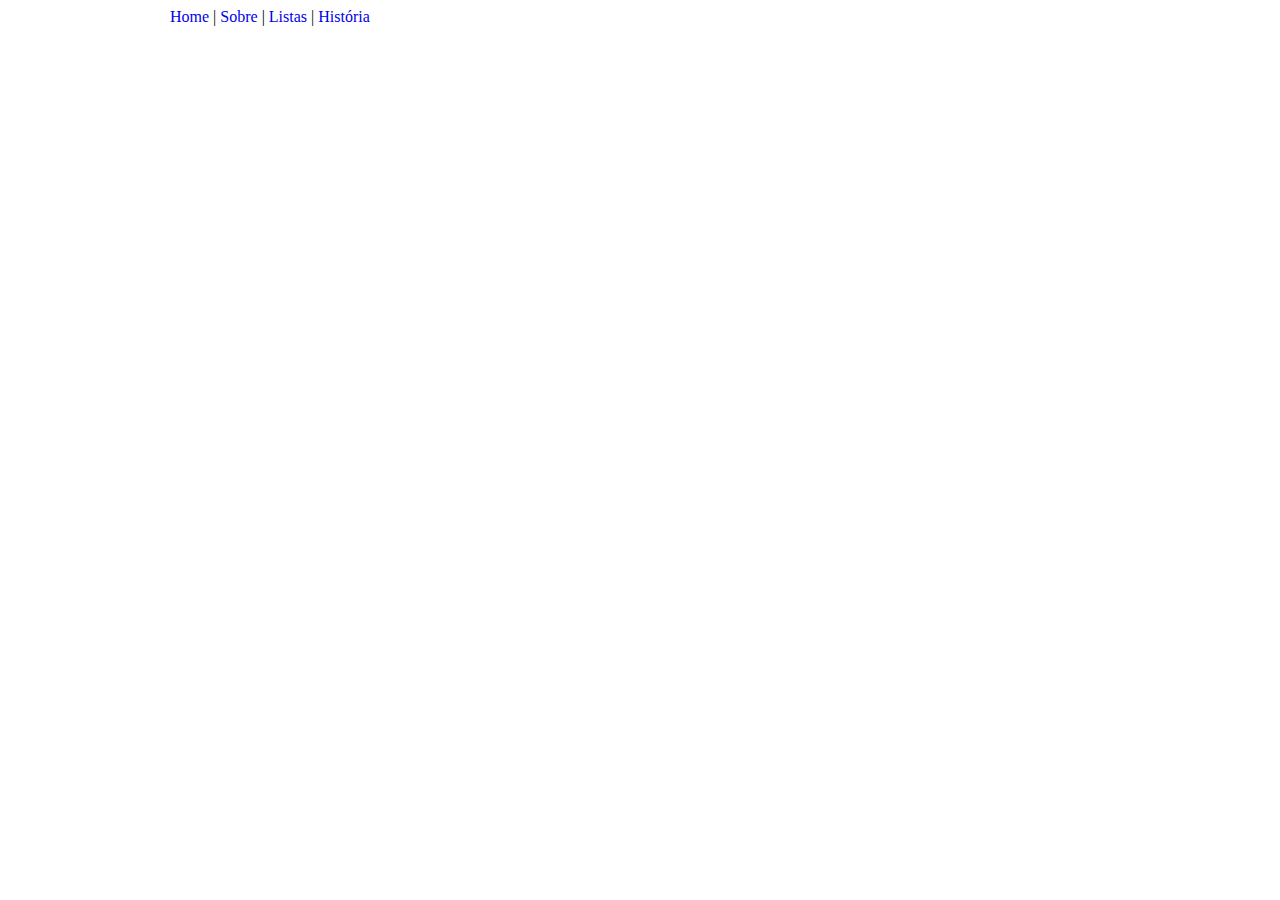
<file: index.html>
<!DOCTYPE html>
<html lang="en">
    <head>
        <meta charset="UTF-8">
        <meta http-equiv="X-UA-Compatible" content="IE=edge">
        <meta name="viewport" content="width=device-width, initial-scale=1.0">
        <title>MusicDot | Home</title>
        <style>
            a {
                text-decoration: none;
            }

            body {
                margin-left: auto;
                margin-right: auto;
                width: 940px;
            }
        </style>
    </head>
    <body>
        <!--Adicionando bookmark direto para a história encontrada na página sobre!-->
        <div>
            <a href="./index.html"> Home </a> | <a href="./sobre.html"> Sobre </a> | <a href="./listas.html"> Listas </a> | <a href="./sobre.html#historia">História</a>
        </div>
        
    </body>
</html>
</file>
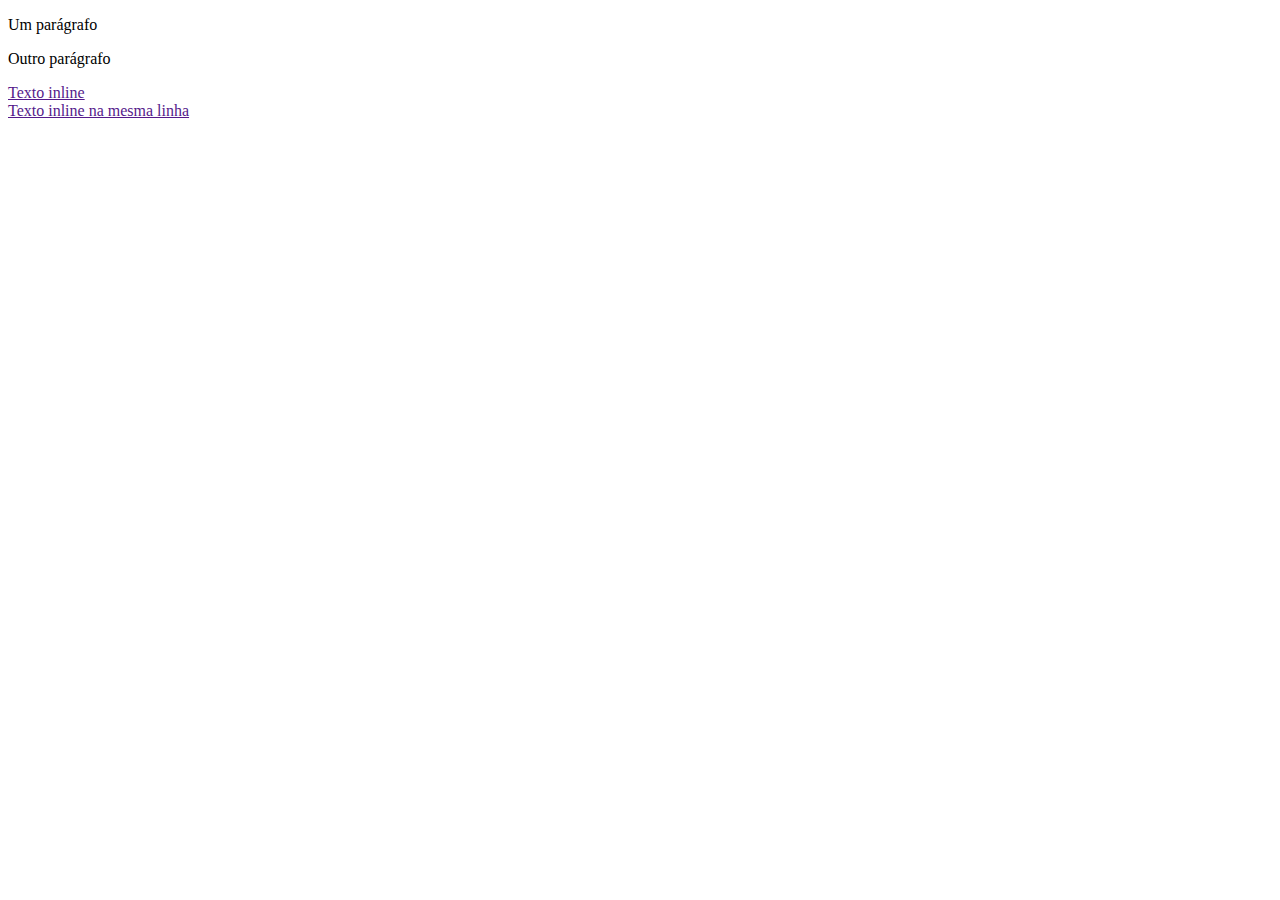
<file: blockInline.html>
<!DOCTYPE html>
<html lang="pt-BR">
    <head>
        <meta charset="UTF-8">
        <meta http-equiv="X-UA-Compatible" content="IE=edge">
        <meta name="viewport" content="width=device-width, initial-scale=1.0">
        <title>Block and Inline</title>
        <style>
            p {
                width: 30%;
            }

            a {
                width: 60%;
                display: inline-block;
            }
        </style>
    </head>
    <body>
        <div>
            <div>
                <p>Um parágrafo</p> <!--Conhecido como Tags de bloco!-->
                <p>Outro parágrafo</p>
                <a href="">Texto inline</a> <!--Conhecido como tags inline-->
                <a href="">Texto inline na mesma linha</a>
            </div>
        </div>
    </body>
</html>
</file>
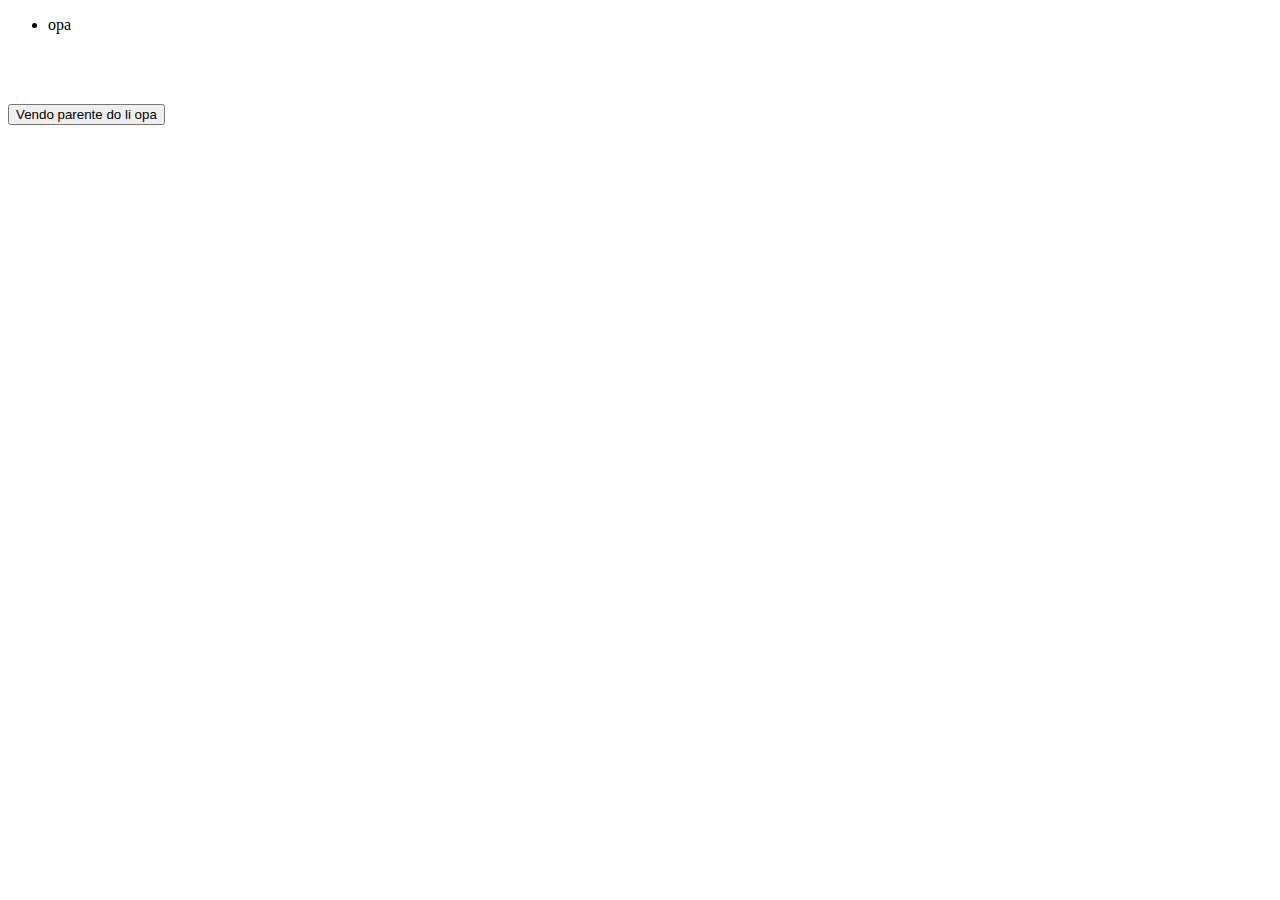
<file: jquery.html>
<!DOCTYPE html>
<html lang="en">
    <head>
        <meta charset="UTF-8">
        <meta http-equiv="X-UA-Compatible" content="IE=edge">
        <meta name="viewport" content="width=device-width, initial-scale=1.0">
        <title>Document</title>
        <script src="https://ajax.googleapis.com/ajax/libs/jquery/3.5.1/jquery.min.js"></script>
        <script src="./js/jquery.js"></script>
    </head>
    <body>

        <!--
            JQuery Effects
        <button id="fade">Fade in</button>

        <div id="div1" style="width:80px;height:80px;display:none;background-color:red;"></div><br><br>
        <div id="div2" style="width:80px;height:80px;display:none;background-color:green;"></div><br><br>
        <div id="div3" style="width:80px;height:80px;display:none;background-color:yellowgreen;"></div><br><br>
        
        <button id="fadeout">Fade out</button>
        <button id="fadetoggle">Fade toggle</button>
        <button id="slide">Slide</button>
        -->
        <!--
            Setando e pegando atributos

        <p><a href="https://google.com" id="google">google.com</a></p>
        <button id="mostrarlink">Clique para ver o link</button>

        <p><a id="google2">google2</a></p>
        <button id="SetarLink">Clique aqui para setar o link</button>
        <button id="RetirarLink">Clique aqui para retirar</button>


        <br><br><br><br>
        <p id="FeitoParaSerRemovido">Vou ser removido ao apertar nesse botão</p>
        <p id="Feito2">Pra ser removido tbm</p>
        <button id="remov">Remover o carinha ai</button>
        -->

        <div>
            <ul>
                <li id="teste">
                    opa
                </li>
            </ul>

            <br><br><br>
            <button id="VerElemento">Vendo parente do li opa</button>
        </div>
    </body>
</html>
</file>
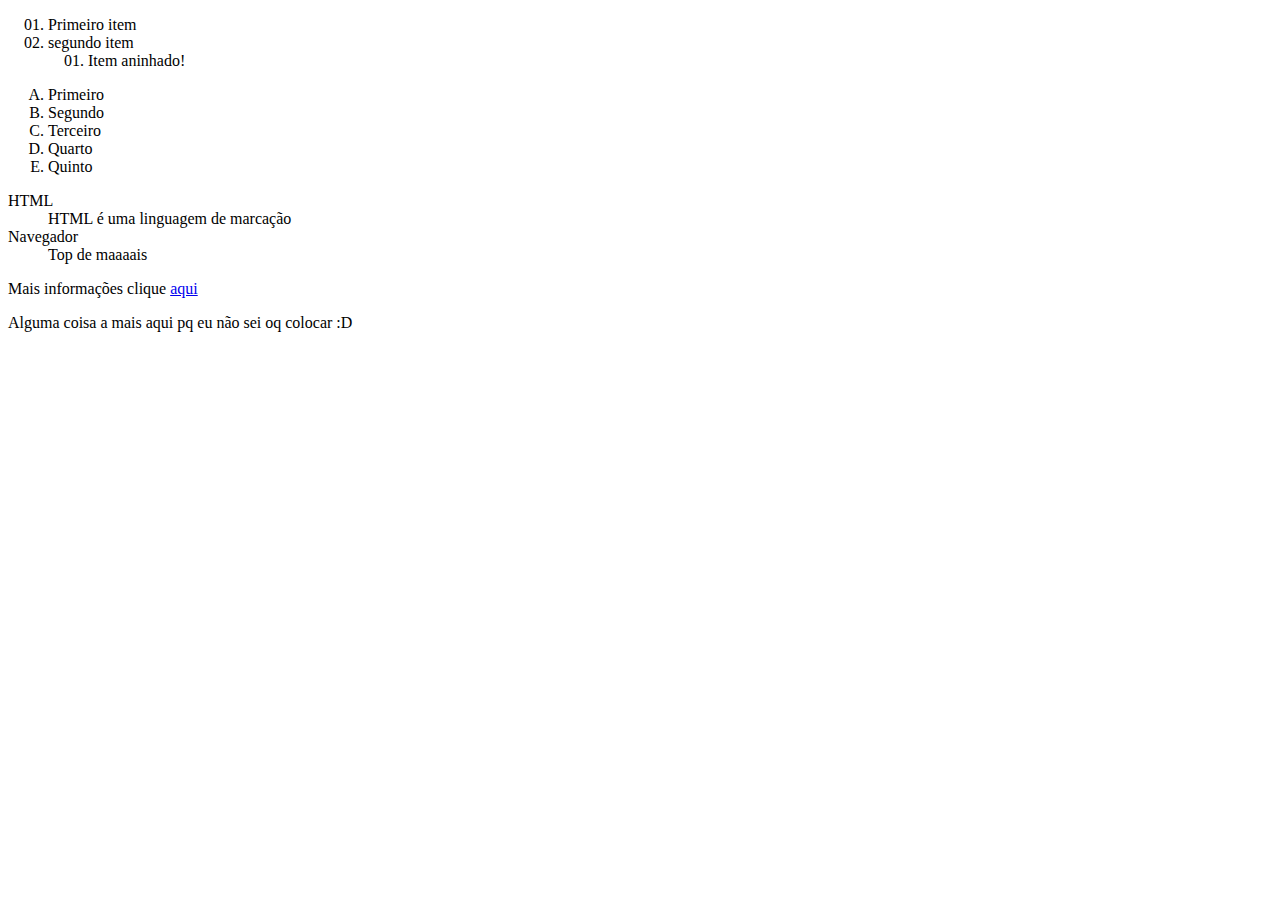
<file: listas.html>
<!DOCTYPE html>
<html lang="en">
    <head>
        <meta charset="UTF-8">
        <meta http-equiv="X-UA-Compatible" content="IE=edge">
        <meta name="viewport" content="width=device-width, initial-scale=1.0">
        <title>Testando listas</title>
        <link rel="icon" href="./img/favicon.ico">
        <link rel="stylesheet" href="./css/listas.css">
    </head>
    <body>
        <div>
            <!--Adicionando lista comúm-->
            <ul>
                <li>Primeiro item</li>
                <li>
                    segundo item
                    <ul>
                        <li>Item aninhado!</li>
                    </ul>
                </li>
            </ul>
            <!--Add uma lista ordenada-->
            <ol>
                <li>Primeiro</li>
                <li>Segundo</li>
                <li>Terceiro</li>
                <li>Quarto</li>
                <li>Quinto</li>
            </ol>

            <!--Adicionando lista de definição-->
            <dl>
                <dt>HTML</dt>
                <dd>
                    HTML é uma linguagem de marcação
                </dd>
                <dt>Navegador</dt>
                <dd>
                    Top de maaaais
                </dd>
            </dl>
        </div>

        <div>
            <!--Criando um bookmark! -->

            <p>Mais informações clique <a href="#info">aqui</a></p>
            <p id="info">Alguma coisa a mais aqui pq eu não sei oq colocar :D</p>
        </div>
    </body>
</html>
</file>
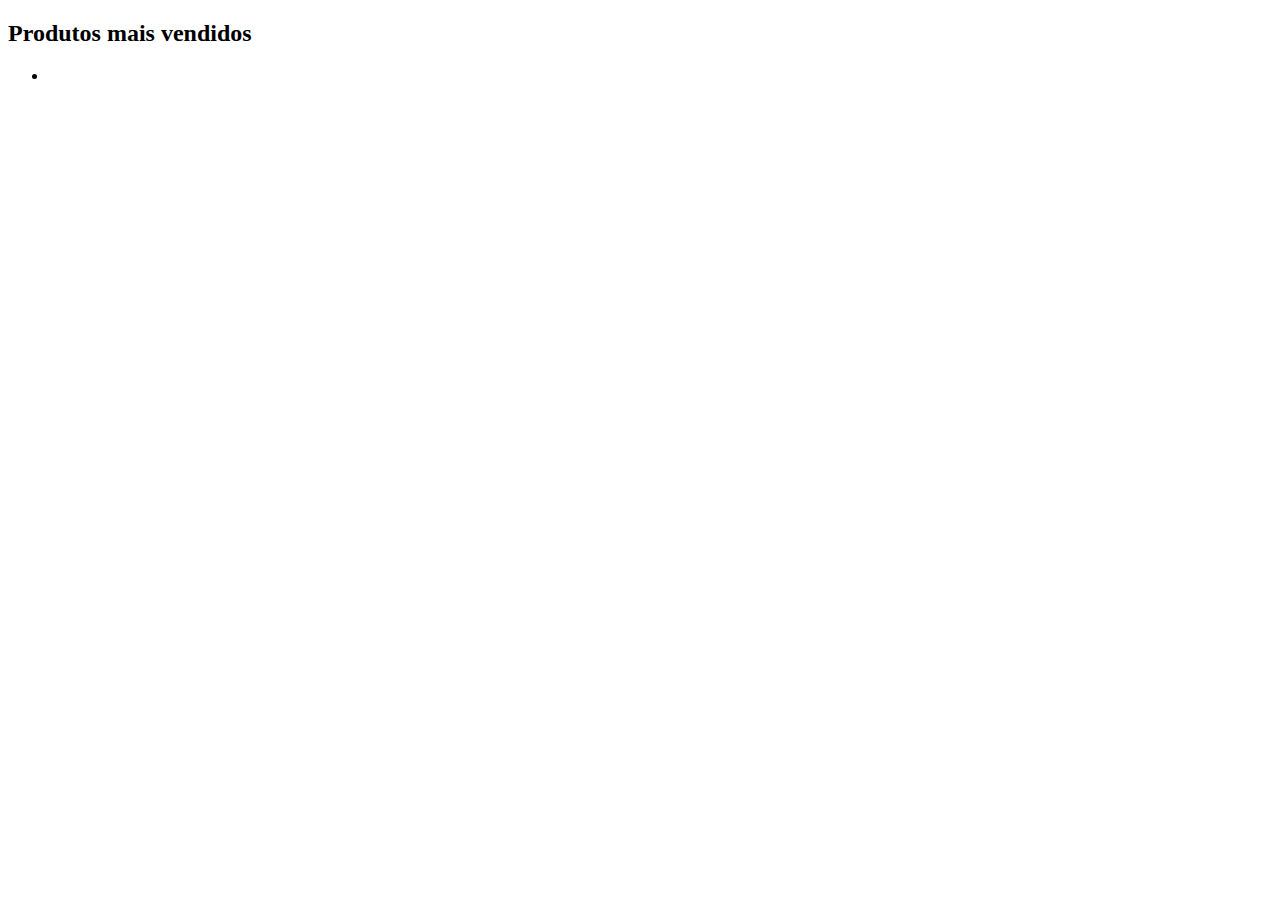
<file: padraoCSS.html>
<!DOCTYPE html>
<html lang="en">
    <head>
        <meta charset="UTF-8">
        <meta http-equiv="X-UA-Compatible" content="IE=edge">
        <meta name="viewport" content="width=device-width, initial-scale=1.0">
        <title>Document</title>
    </head>
    <body>
        <section class="produtos produtos--mais-vendidos">
            <h2 class="produtos__titulo">Produtos mais vendidos</h2>
            <ul class="produtos__lista">
                <li class="produtos__produto">
                    <figure>
                        
                    </figure>
                </li>
            </ul>
        </section>
    </body>
</html>
</file>
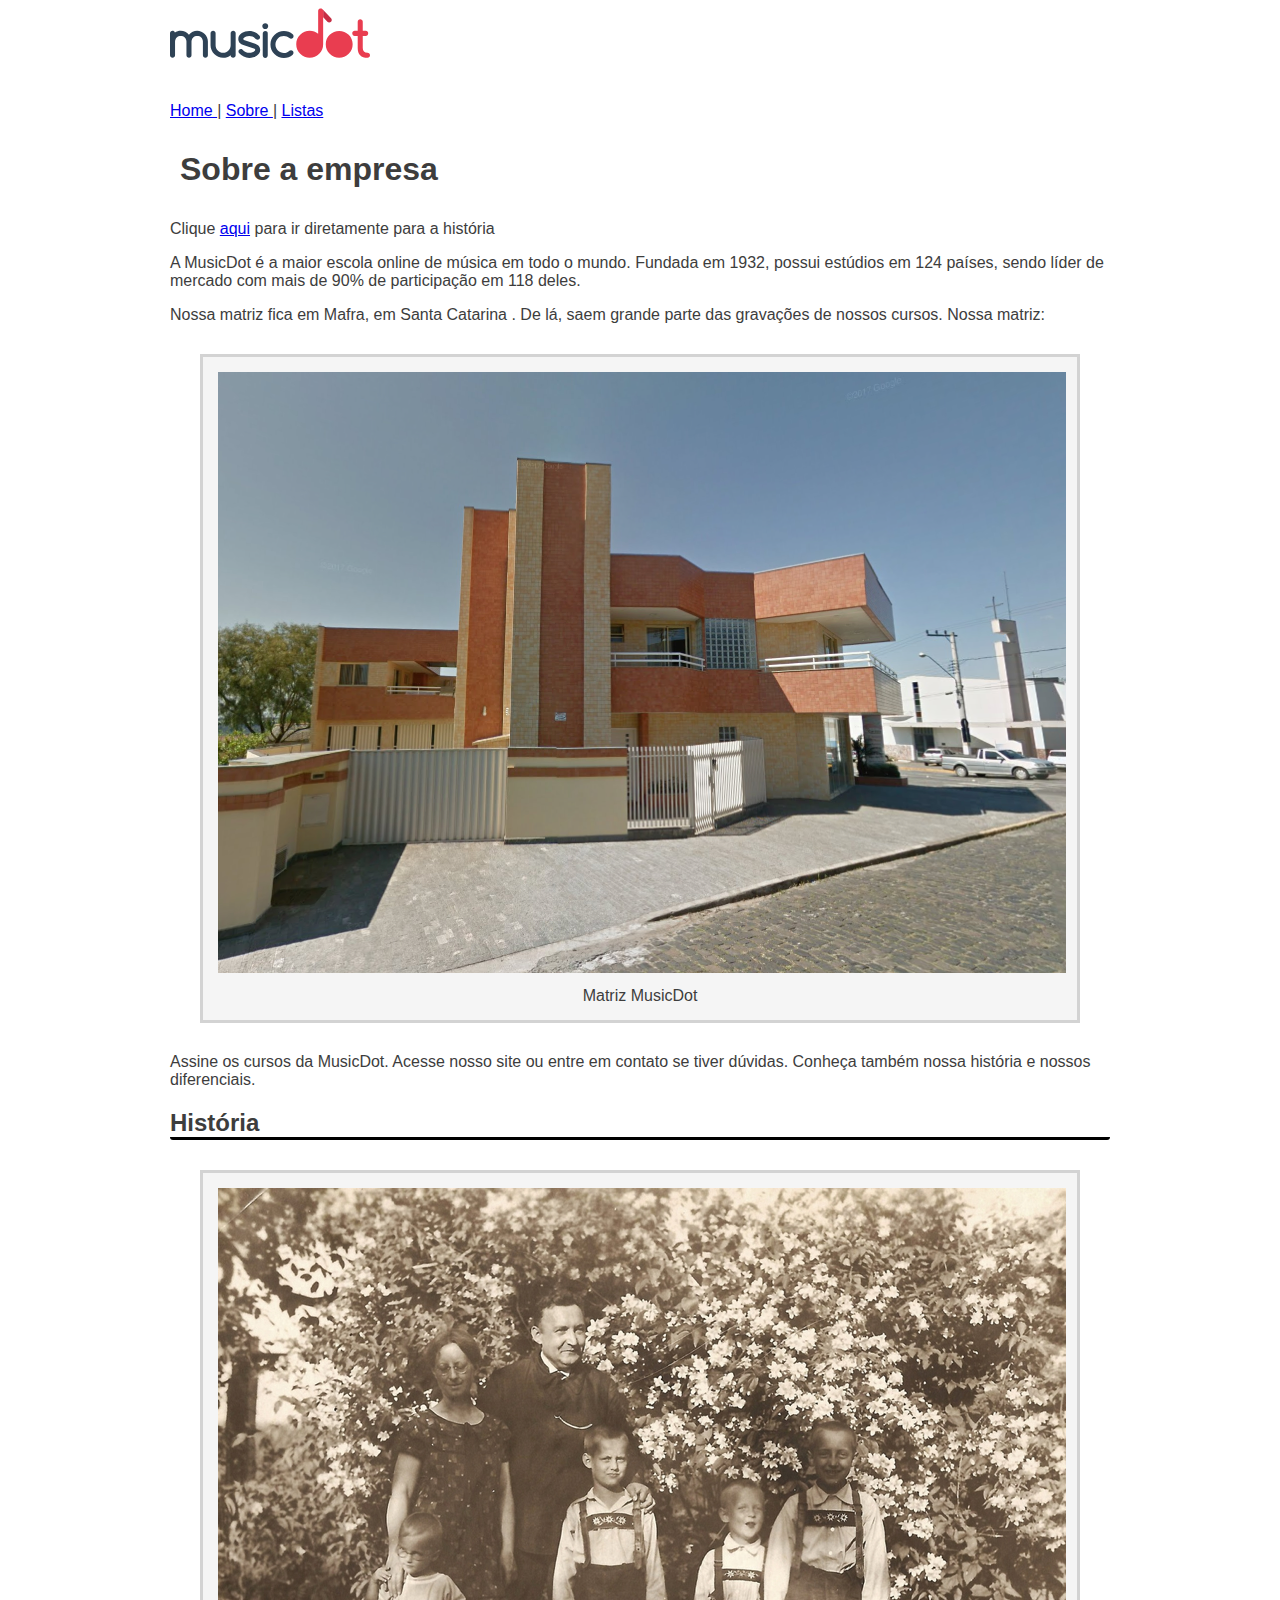
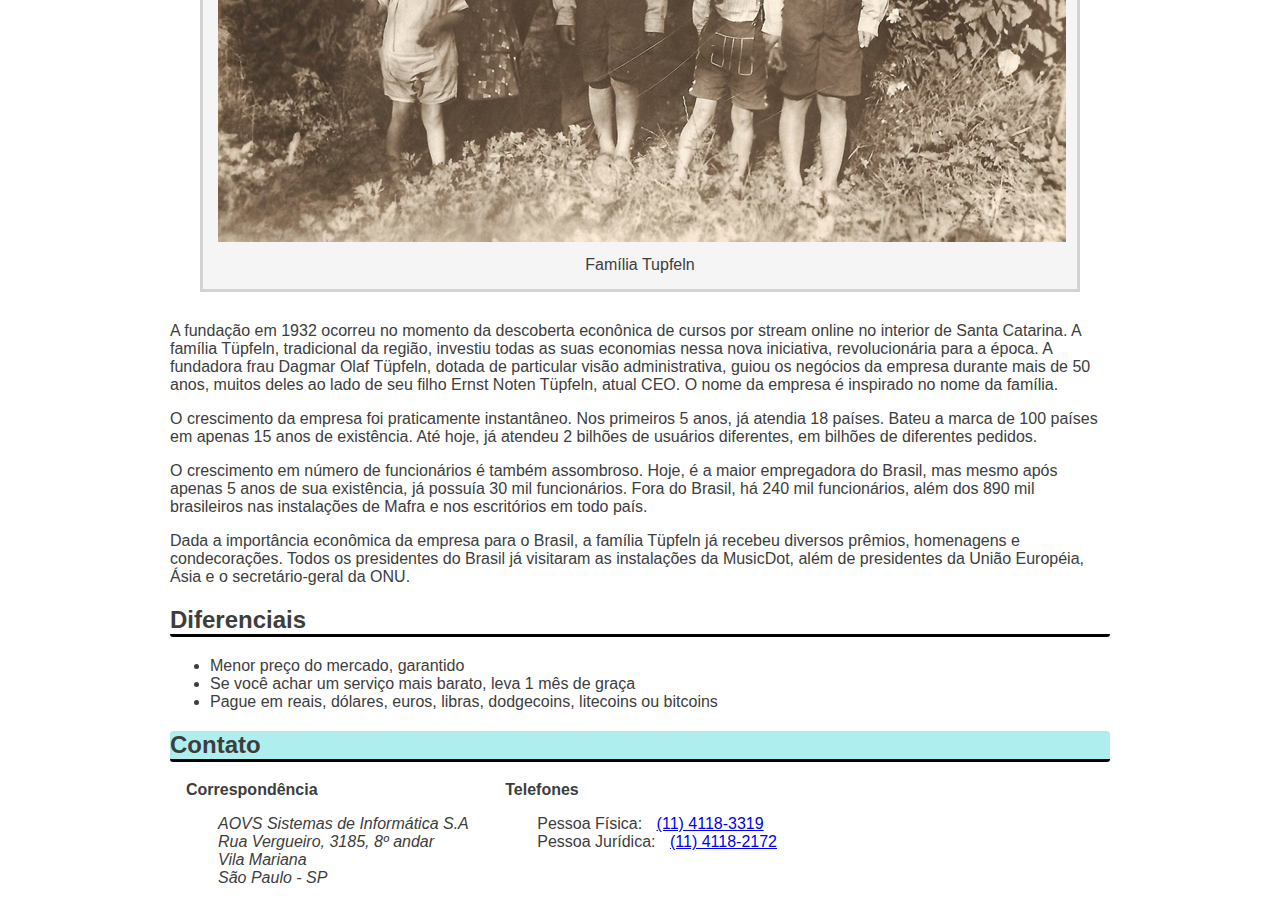
<file: sobre.html>
<!DOCTYPE html>
<html lang="pt-BR">
    <head>
        <meta charset="UTF-8">
        <meta http-equiv="X-UA-Compatible" content="IE=edge">
        <meta name="viewport" content="width=device-width, initial-scale=1.0">
        <title>MusicDot | Sobre</title>
        <link rel="icon" href="./img/favicon.ico">
        <img src="./img/logo.svg" alt="MusicDot">
        <link rel="stylesheet" href="./css/sobre.css">
    </head>
    <body>
        <div id="topo">
            <a href="./index.html"> Home </a> | <a href="./sobre.html"> Sobre </a> | <a href="./listas.html"> Listas </a>
        </div>

        <div class="sobre">
            <h1>Sobre a empresa</h1>
            <!--Criando um bookmark-->
            <p>Clique <a href="#historia">aqui</a> para ir diretamente para a história</p>
            <p>
                A MusicDot é a maior escola online de música em todo o mundo. Fundada em 1932, possui estúdios em 124 países, sendo líder de mercado com mais de 90% de participação em 118 deles.
            </p>
            <p>
                Nossa matriz fica em Mafra, em Santa Catarina . De lá, saem grande parte das gravações de nossos cursos. Nossa matriz:
            </p>
            <figure>
                <img src="./img/matriz-musicdot.png" alt="matriz MusicDot">
                <figcaption>
                    Matriz MusicDot
                </figcaption>
            </figure>
            <p>
                Assine os cursos da MusicDot. Acesse nosso site ou entre em contato se tiver dúvidas. Conheça também nossa história e nossos diferenciais.
            </p>
        </div>

        <div>
            <h2 id="historia">História</h2>
            <figure>
                <img src="./img/familia-tupfeln.jpg" alt="familia-tupfeln">
                <figcaption>
                    Família Tupfeln
                </figcaption>
            </figure>

            <p>
                A fundação em 1932 ocorreu no momento da descoberta econônica de cursos por stream online no interior de Santa Catarina. A família Tüpfeln, tradicional da região, investiu todas as suas economias nessa nova iniciativa, revolucionária para a época. A fundadora frau Dagmar Olaf Tüpfeln, dotada de particular visão administrativa, guiou os negócios da empresa durante mais de 50 anos, muitos deles ao lado de seu filho Ernst Noten Tüpfeln, atual CEO. O nome da empresa é inspirado no nome da família.
            </p>
            <p>
                O crescimento da empresa foi praticamente instantâneo. Nos primeiros 5 anos, já atendia 18 países. Bateu a marca de 100 países em apenas 15 anos de existência. Até hoje, já atendeu 2 bilhões de usuários diferentes, em bilhões de diferentes pedidos.
            </p>
            <p>
                O crescimento em número de funcionários é também assombroso. Hoje, é a maior empregadora do Brasil, mas mesmo após apenas 5 anos de sua existência, já possuía 30 mil funcionários. Fora do Brasil, há 240 mil funcionários, além dos 890 mil brasileiros nas instalações de Mafra e nos escritórios em todo país.
            </p>
            <p>
                Dada a importância econômica da empresa para o Brasil, a família Tüpfeln já recebeu diversos prêmios, homenagens e condecorações. Todos os presidentes do Brasil já visitaram as instalações da MusicDot, além de presidentes da União Européia, Ásia e o secretário-geral da ONU.
            </p>

        </div>

        <div>
            <h2>Diferenciais</h2>
            <ul>
                <li>
                     Menor preço do mercado, garantido
                </li>
                <li>
                     Se você achar um serviço mais barato, leva 1 mês de graça
                </li>
                <li>
                     Pague em reais, dólares, euros, libras, dodgecoins, litecoins ou bitcoins
                </li>
            </ul>
        </div>

        <!--Usando novas tags (section, article e address)-->
        <h2 id="contato">Contato</h2>
        <div class="contato__secao">
            <h4 class="contato__subtitulo">Correspondência</h4>
            <!--Usando tag address-->
            <address class="contato__info">
                AOVS Sistemas de Informática S.A
                <br>
                Rua Vergueiro, 3185, 8º andar
                <br>
                Vila Mariana
                <br>
                São Paulo - SP
            </address>
        </div>

        
        <div class="contato__secao contato__secao--telefone">
            <h4 class="contato__subtitulo">Telefones</h4>
            <!--
                Usando o href para dar o dump no número de telefone! além 
                de usar a lista de descrição
            -->
            <dl class="contato__info">
                <dt class="contato__info-titulo">Pessoa Física:</dt>
                <dd class="contato__info-descricao"> <a href="tel://114118-3319">(11) 4118-3319</a></dd>
                <br>
                <dt class="contato__info-titulo">Pessoa Jurídica:</dt>
                <dd class="contato__info-descricao"> <a href="tel://114118-2172">(11) 4118-2172</a></dd>
            </dl>
        </div>
    </body>
</html>
</file>
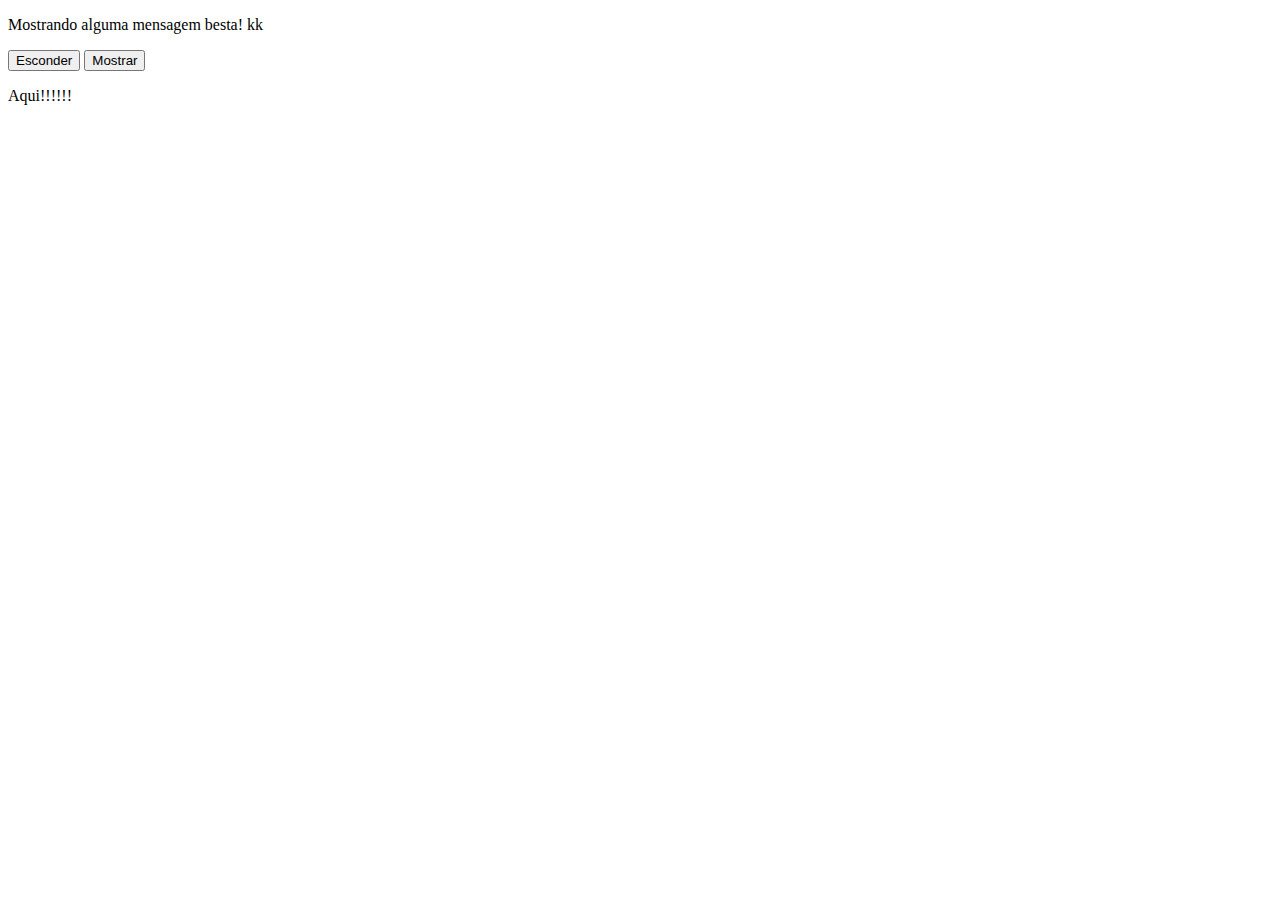
<file: testandoJS.html>
<!DOCTYPE html>
<html lang="en">
    <head>
        <meta charset="UTF-8">
        <meta http-equiv="X-UA-Compatible" content="IE=edge">
        <meta name="viewport" content="width=device-width, initial-scale=1.0">
        <title>Document</title>
        <script src="https://ajax.googleapis.com/ajax/libs/jquery/3.5.1/jquery.min.js"></script>
        <script>
            $(document).ready(function(){
                $(".hide").click(function(){ // usando uma class para esconder o conteúdo
                    $("p").hide();
                });
                $("#show").click(function(){ // usando um id para mostrar o conteúdo
                    $("p").show();
                });

                $("p").click(function(){
                     $(this).hide();
                });
            });

            /*
            alguns eventos em JQuery

            - click
            - dbclick
            - mouseenter
            - mouseleave
            */
        </script>
    </head>
    <body>
        <p>Mostrando alguma mensagem besta! kk</p>

        <button class="hide">Esconder</button>
        <button id="show">Mostrar</button>

        <p>Aqui!!!!!!</p>
    </body>
</html>
</file>
<file: css/listas.css>
ul {
    list-style: decimal-leading-zero;
}

ol {
    list-style-type: upper-alpha;
}
</file>
<file: css/sobre.css>
/*.sobre {
    text-align: center;
    font-family: monospace;
    /*line-height: 3px; altura da linha*/
    /*letter-spacing: 50px; espaçamento entre as letras ou pode usar o word-spacing*/
    /*text-indent: 50px; margem da primeira linha */

    /* Definindo uma imagem de fundo*/
    /*background-image: url(../img/familia-tupfeln.jpg);

    border: 20px solid red;
    border-radius: 9px;
    
}*/

#topo {
    margin-top: 40px;
    text-decoration: none;
}

body {
    font-family: "Helvica", "Lucida Grande", sans-serif;
    color: #3d3d3d;
    width: 940px;
    margin-left: auto; /* centralizando a página */
    margin-right: auto;
}

h1 {
    padding: 10px;
}

h2 {
    border-bottom: 3px solid black;
    border-radius: 3px;
}

figure {
    margin: 30px;
    padding: 15px;

    text-align: center;

    background-color: whitesmoke;
    border: 3px solid lightgray;
}

figcaption {
    margin-top: 10px;
}

#contato {
    background-color: paleturquoise;
}

.titulo {
    padding: 10px;
    font-size: 32px;
    background-color: #E1EDF2;  
}
.contato__subtitulo {
    display: inline;
}
.contato__info { 
    margin: 16px 0 24px;
    padding-left: 32px;
}

/* fazendo com que o dt e o dd fiquem lado a lado*/
.contato__info-titulo, .contato__info-descricao {
    display: inline;
}
/* definindo uma nova margem para o dd*/
.contato__info-descricao {
    margin-left: 10px;
}

.contato__secao {
    display: inline-block;
    vertical-align: top;
    margin-left: 16px;
}

.contato__secao--telefone {
    margin-left: 32px;
}
</file>
